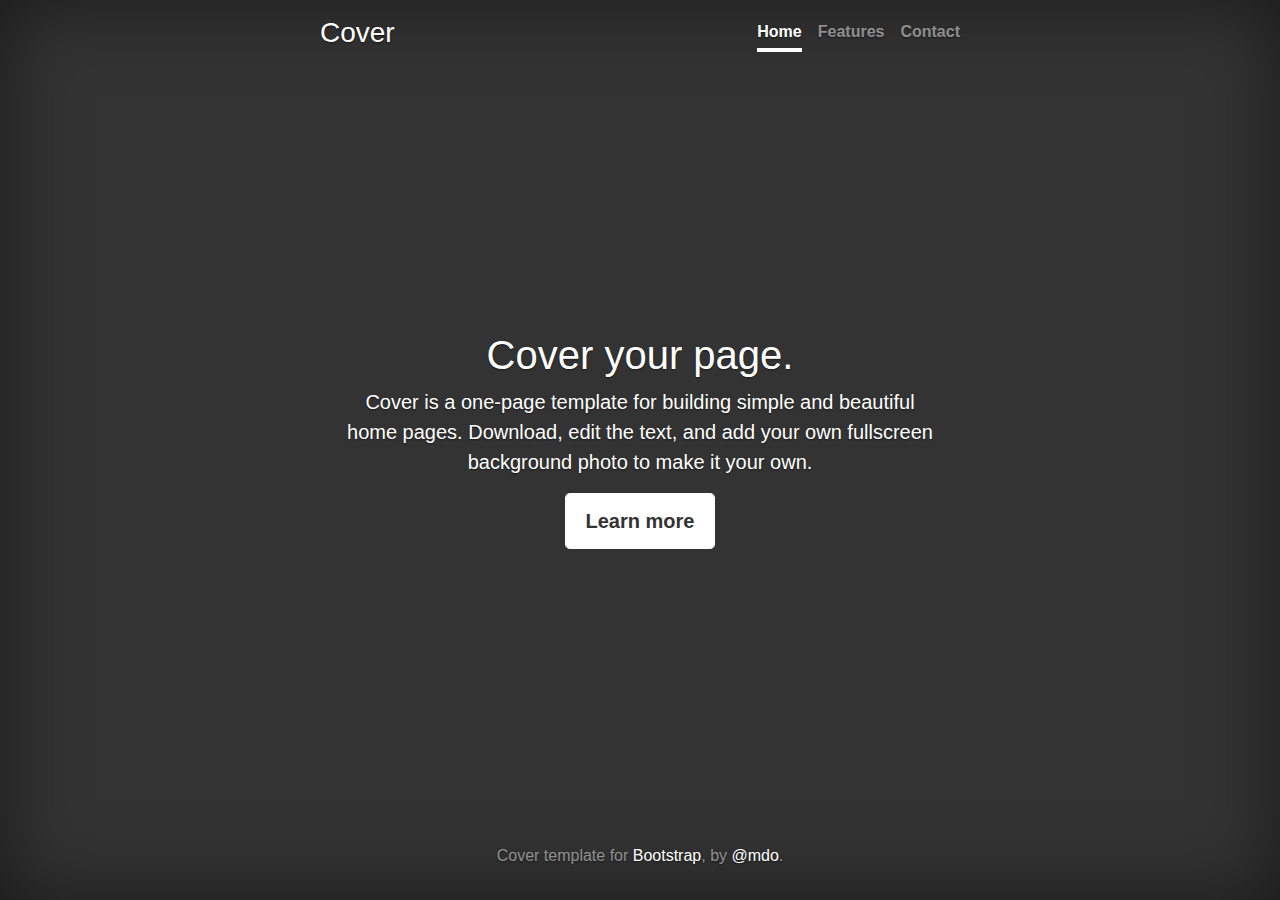
<file: cover/index.html>
<!doctype html>
<html lang="en">
  <head>
    <meta charset="utf-8">
    <meta name="viewport" content="width=device-width, initial-scale=1, shrink-to-fit=no">
    <meta name="description" content="">
    <meta name="author" content="Mark Otto, Jacob Thornton, and Bootstrap contributors">
    <meta name="generator" content="Jekyll v4.0.1">
    <title>Cover Template · Bootstrap</title>

    <link rel="canonical" href="https://getbootstrap.com/docs/4.5/examples/cover/">

    <!-- Bootstrap core CSS -->
<link href="../assets/dist/css/bootstrap.css" rel="stylesheet">

    <style>
      .bd-placeholder-img {
        font-size: 1.125rem;
        text-anchor: middle;
        -webkit-user-select: none;
        -moz-user-select: none;
        -ms-user-select: none;
        user-select: none;
      }

      @media (min-width: 768px) {
        .bd-placeholder-img-lg {
          font-size: 3.5rem;
        }
      }
    </style>
    <!-- Custom styles for this template -->
    <link href="cover.css" rel="stylesheet">
  </head>
  <body class="text-center">
    <div class="cover-container d-flex w-100 h-100 p-3 mx-auto flex-column">
  <header class="masthead mb-auto">
    <div class="inner">
      <h3 class="masthead-brand">Cover</h3>
      <nav class="nav nav-masthead justify-content-center">
        <a class="nav-link active" href="#">Home</a>
        <a class="nav-link" href="#">Features</a>
        <a class="nav-link" href="#">Contact</a>
      </nav>
    </div>
  </header>

  <main role="main" class="inner cover">
    <h1 class="cover-heading">Cover your page.</h1>
    <p class="lead">Cover is a one-page template for building simple and beautiful home pages. Download, edit the text, and add your own fullscreen background photo to make it your own.</p>
    <p class="lead">
      <a href="#" class="btn btn-lg btn-secondary">Learn more</a>
    </p>
  </main>

  <footer class="mastfoot mt-auto">
    <div class="inner">
      <p>Cover template for <a href="https://getbootstrap.com/">Bootstrap</a>, by <a href="https://twitter.com/mdo">@mdo</a>.</p>
    </div>
  </footer>
</div>
</body>
</html>
</file>
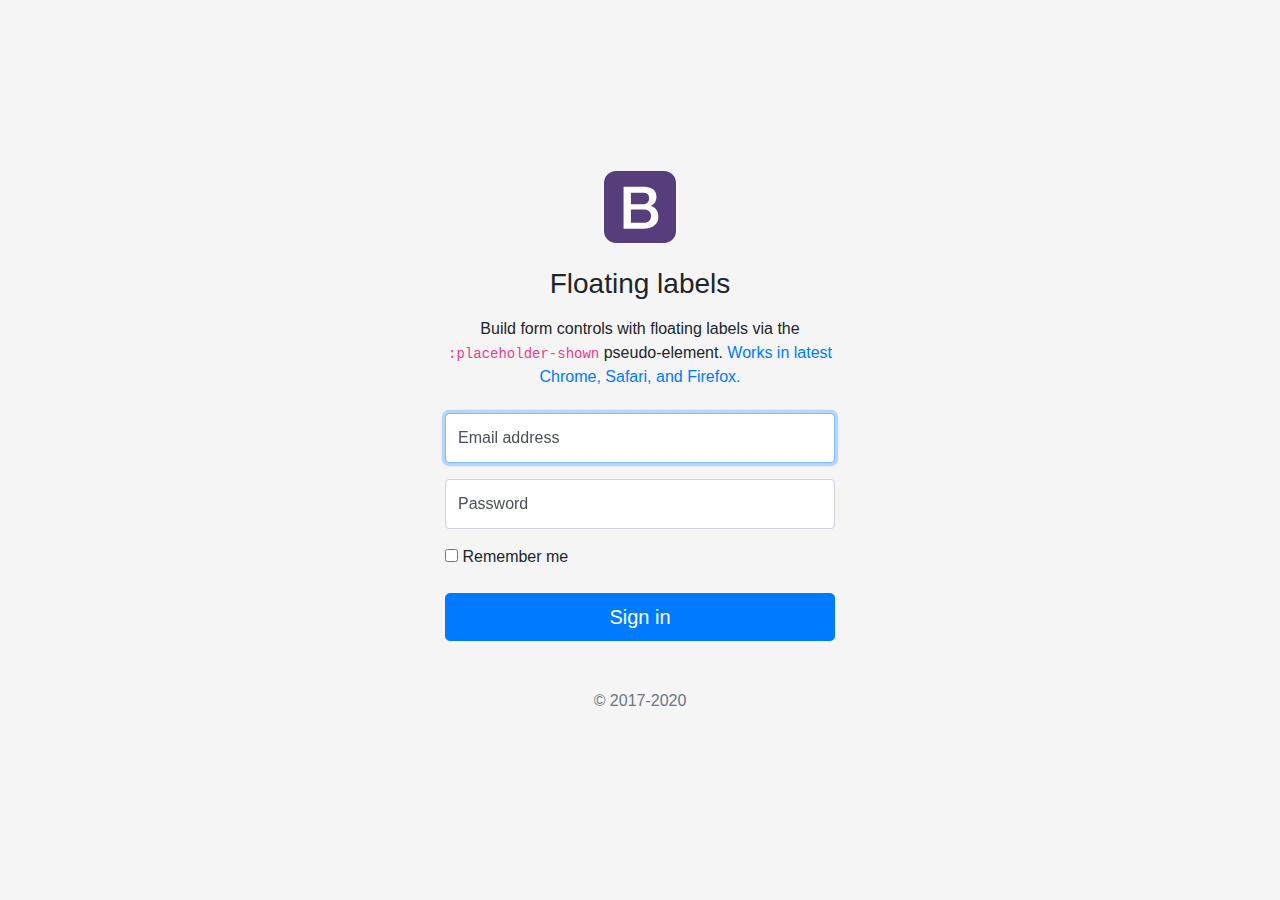
<file: floating-labels/index.html>
<!doctype html>
<html lang="en">
  <head>
    <meta charset="utf-8">
    <meta name="viewport" content="width=device-width, initial-scale=1, shrink-to-fit=no">
    <meta name="description" content="">
    <meta name="author" content="Mark Otto, Jacob Thornton, and Bootstrap contributors">
    <meta name="generator" content="Jekyll v4.0.1">
    <title>Floating labels example · Bootstrap</title>

    <link rel="canonical" href="https://getbootstrap.com/docs/4.5/examples/floating-labels/">

    <!-- Bootstrap core CSS -->
<link href="../assets/dist/css/bootstrap.css" rel="stylesheet">

    <style>
      .bd-placeholder-img {
        font-size: 1.125rem;
        text-anchor: middle;
        -webkit-user-select: none;
        -moz-user-select: none;
        -ms-user-select: none;
        user-select: none;
      }

      @media (min-width: 768px) {
        .bd-placeholder-img-lg {
          font-size: 3.5rem;
        }
      }
    </style>
    <!-- Custom styles for this template -->
    <link href="floating-labels.css" rel="stylesheet">
  </head>
  <body>
    <form class="form-signin">
  <div class="text-center mb-4">
    <img class="mb-4" src="../assets/brand/bootstrap-solid.svg" alt="" width="72" height="72">
    <h1 class="h3 mb-3 font-weight-normal">Floating labels</h1>
    <p>Build form controls with floating labels via the <code>:placeholder-shown</code> pseudo-element. <a href="https://caniuse.com/#feat=css-placeholder-shown">Works in latest Chrome, Safari, and Firefox.</a></p>
  </div>

  <div class="form-label-group">
    <input type="email" id="inputEmail" class="form-control" placeholder="Email address" required autofocus>
    <label for="inputEmail">Email address</label>
  </div>

  <div class="form-label-group">
    <input type="password" id="inputPassword" class="form-control" placeholder="Password" required>
    <label for="inputPassword">Password</label>
  </div>

  <div class="checkbox mb-3">
    <label>
      <input type="checkbox" value="remember-me"> Remember me
    </label>
  </div>
  <button class="btn btn-lg btn-primary btn-block" type="submit">Sign in</button>
  <p class="mt-5 mb-3 text-muted text-center">&copy; 2017-2020</p>
</form>
</body>
</html>
</file>
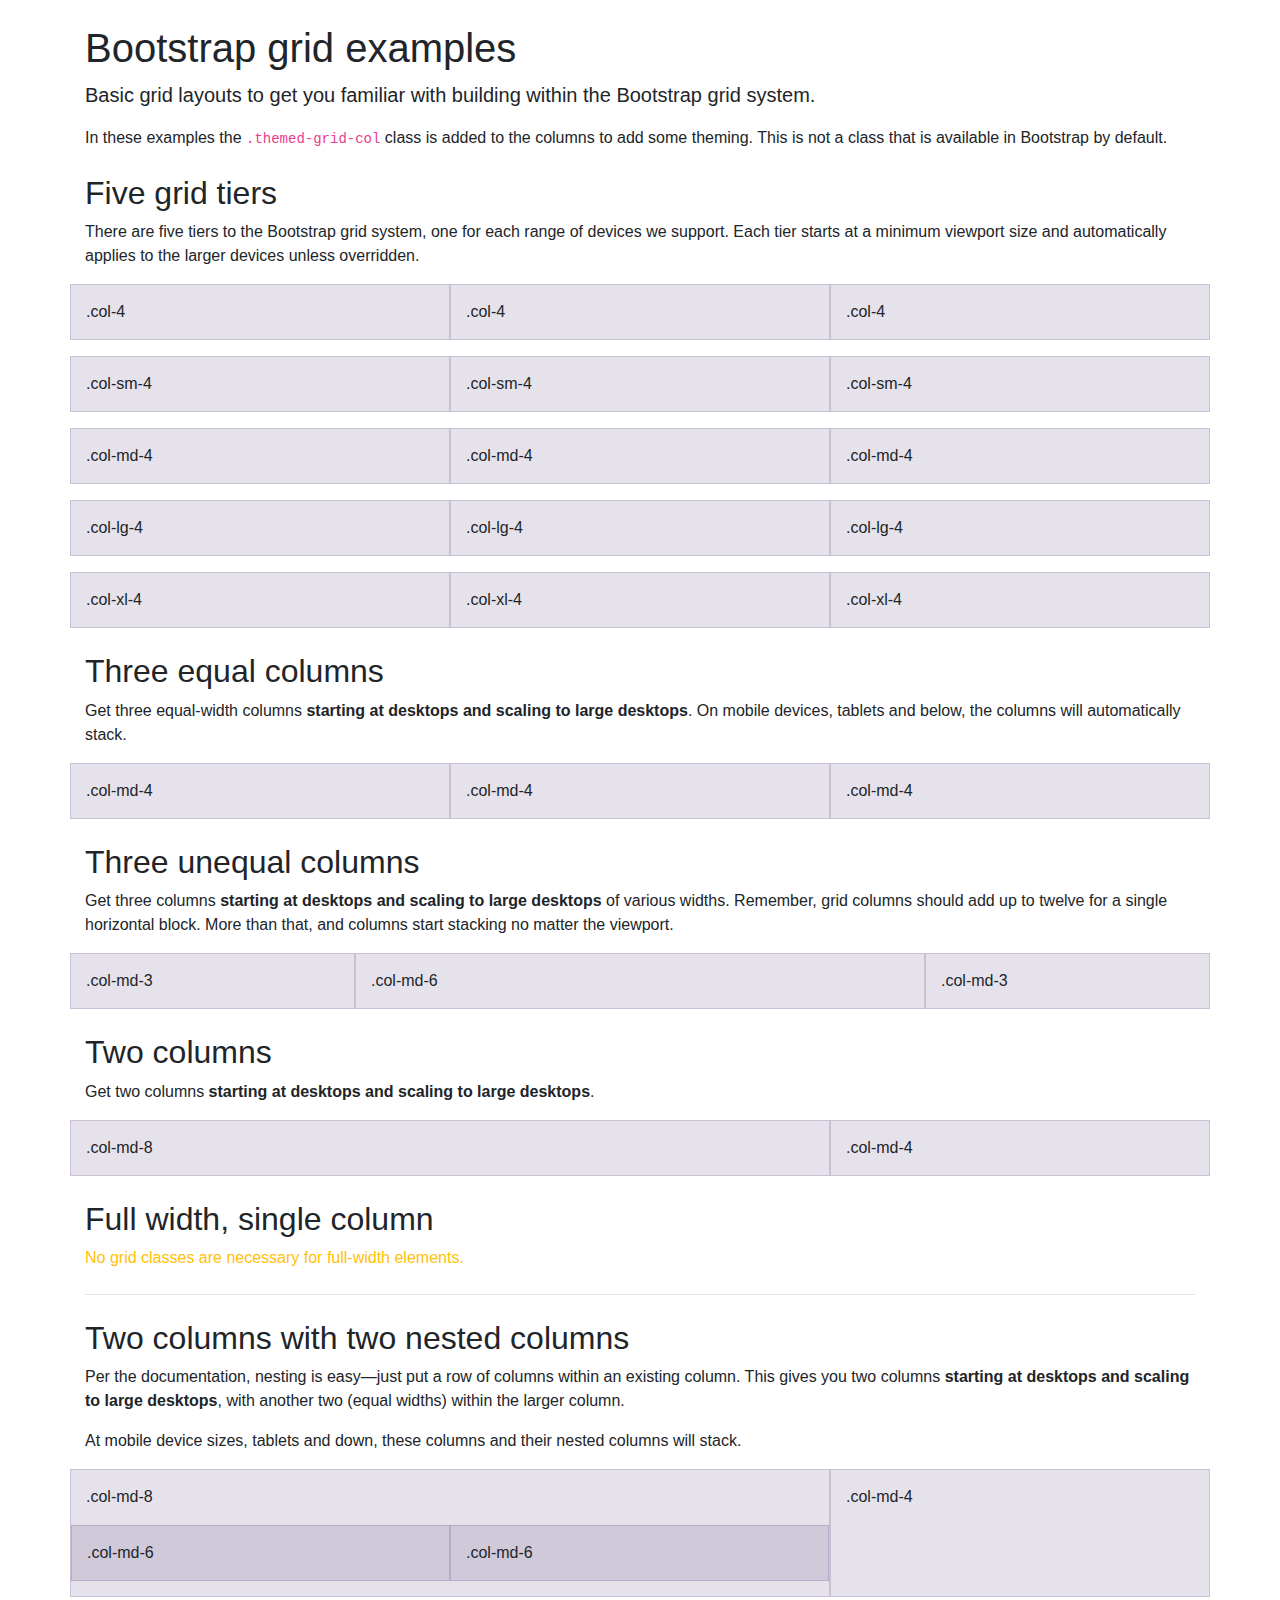
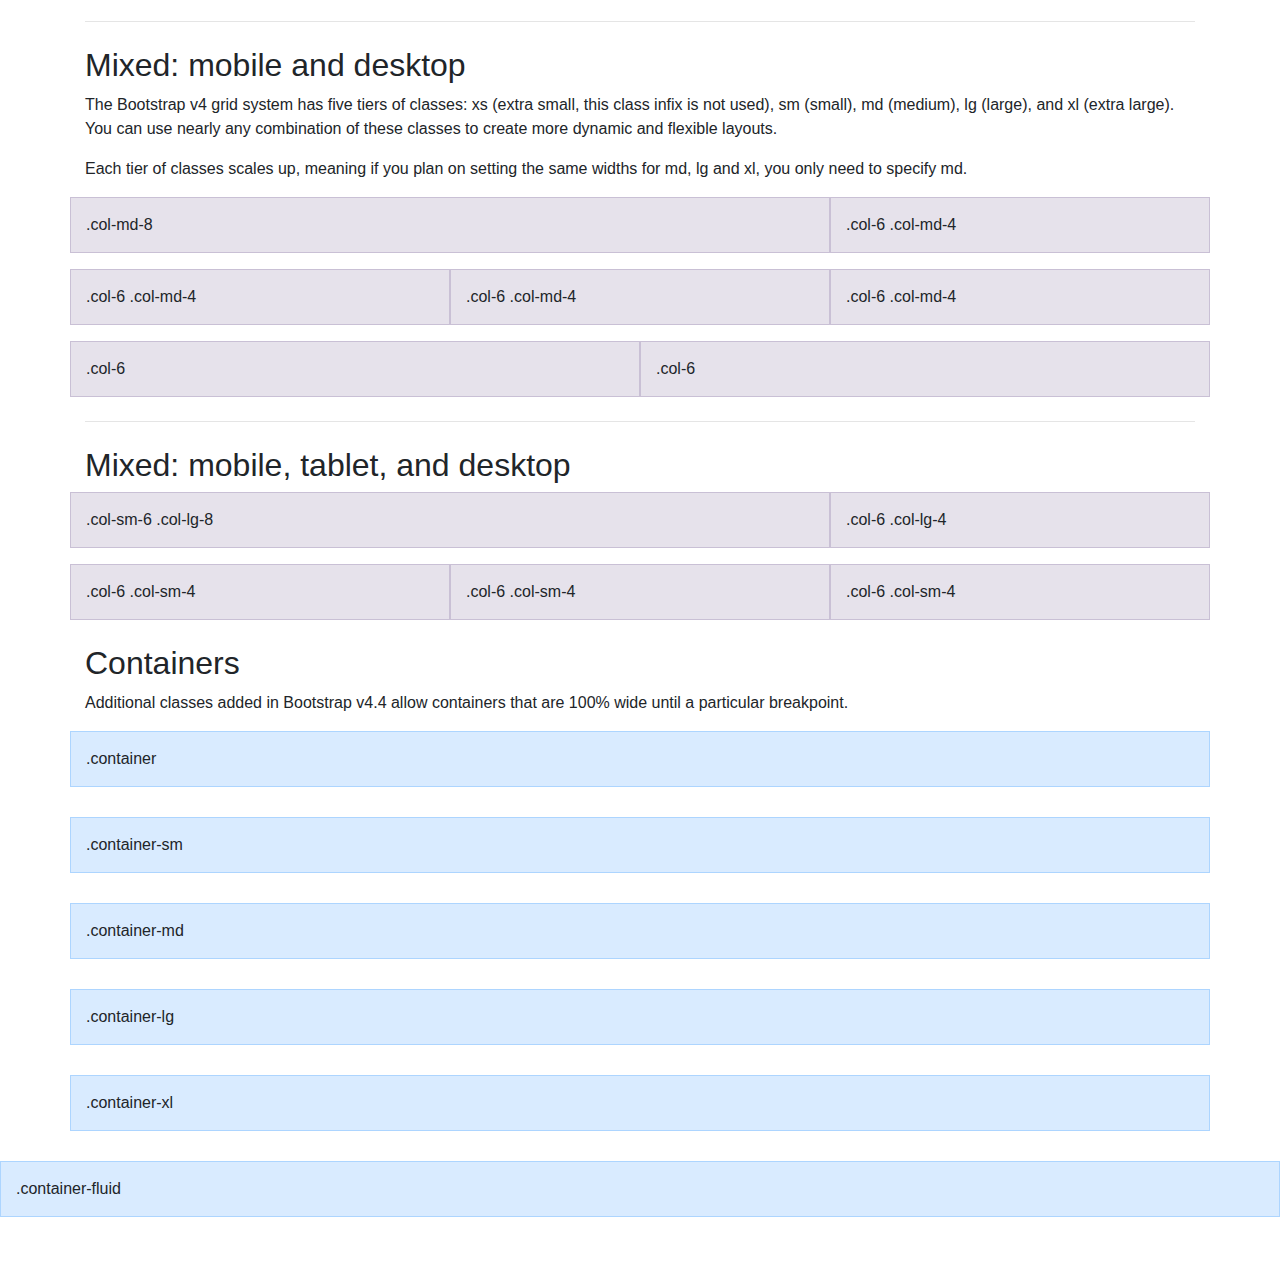
<file: grid/index.html>
<!doctype html>
<html lang="en">
  <head>
    <meta charset="utf-8">
    <meta name="viewport" content="width=device-width, initial-scale=1, shrink-to-fit=no">
    <meta name="description" content="">
    <meta name="author" content="Mark Otto, Jacob Thornton, and Bootstrap contributors">
    <meta name="generator" content="Jekyll v4.0.1">
    <title>Grid Template · Bootstrap</title>

    <link rel="canonical" href="https://getbootstrap.com/docs/4.5/examples/grid/">

    <!-- Bootstrap core CSS -->
<link href="../assets/dist/css/bootstrap.css" rel="stylesheet">

    <style>
      .bd-placeholder-img {
        font-size: 1.125rem;
        text-anchor: middle;
        -webkit-user-select: none;
        -moz-user-select: none;
        -ms-user-select: none;
        user-select: none;
      }

      @media (min-width: 768px) {
        .bd-placeholder-img-lg {
          font-size: 3.5rem;
        }
      }
    </style>
    <!-- Custom styles for this template -->
    <link href="grid.css" rel="stylesheet">
  </head>
  <body class="py-4">
    <div class="container">

  <h1>Bootstrap grid examples</h1>
  <p class="lead">Basic grid layouts to get you familiar with building within the Bootstrap grid system.</p>
  <p>In these examples the <code>.themed-grid-col</code> class is added to the columns to add some theming. This is not a class that is available in Bootstrap by default.</p>

  <h2 class="mt-4">Five grid tiers</h2>
  <p>There are five tiers to the Bootstrap grid system, one for each range of devices we support. Each tier starts at a minimum viewport size and automatically applies to the larger devices unless overridden.</p>

  <div class="row mb-3">
    <div class="col-4 themed-grid-col">.col-4</div>
    <div class="col-4 themed-grid-col">.col-4</div>
    <div class="col-4 themed-grid-col">.col-4</div>
  </div>

  <div class="row mb-3">
    <div class="col-sm-4 themed-grid-col">.col-sm-4</div>
    <div class="col-sm-4 themed-grid-col">.col-sm-4</div>
    <div class="col-sm-4 themed-grid-col">.col-sm-4</div>
  </div>

  <div class="row mb-3">
    <div class="col-md-4 themed-grid-col">.col-md-4</div>
    <div class="col-md-4 themed-grid-col">.col-md-4</div>
    <div class="col-md-4 themed-grid-col">.col-md-4</div>
  </div>

  <div class="row mb-3">
    <div class="col-lg-4 themed-grid-col">.col-lg-4</div>
    <div class="col-lg-4 themed-grid-col">.col-lg-4</div>
    <div class="col-lg-4 themed-grid-col">.col-lg-4</div>
  </div>

  <div class="row mb-3">
    <div class="col-xl-4 themed-grid-col">.col-xl-4</div>
    <div class="col-xl-4 themed-grid-col">.col-xl-4</div>
    <div class="col-xl-4 themed-grid-col">.col-xl-4</div>
  </div>

  <h2 class="mt-4">Three equal columns</h2>
  <p>Get three equal-width columns <strong>starting at desktops and scaling to large desktops</strong>. On mobile devices, tablets and below, the columns will automatically stack.</p>
  <div class="row mb-3">
    <div class="col-md-4 themed-grid-col">.col-md-4</div>
    <div class="col-md-4 themed-grid-col">.col-md-4</div>
    <div class="col-md-4 themed-grid-col">.col-md-4</div>
  </div>

  <h2 class="mt-4">Three unequal columns</h2>
  <p>Get three columns <strong>starting at desktops and scaling to large desktops</strong> of various widths. Remember, grid columns should add up to twelve for a single horizontal block. More than that, and columns start stacking no matter the viewport.</p>
  <div class="row mb-3">
    <div class="col-md-3 themed-grid-col">.col-md-3</div>
    <div class="col-md-6 themed-grid-col">.col-md-6</div>
    <div class="col-md-3 themed-grid-col">.col-md-3</div>
  </div>

  <h2 class="mt-4">Two columns</h2>
  <p>Get two columns <strong>starting at desktops and scaling to large desktops</strong>.</p>
  <div class="row mb-3">
    <div class="col-md-8 themed-grid-col">.col-md-8</div>
    <div class="col-md-4 themed-grid-col">.col-md-4</div>
  </div>

  <h2 class="mt-4">Full width, single column</h2>
  <p class="text-warning">
    No grid classes are necessary for full-width elements.
  </p>

  <hr class="my-4">

  <h2 class="mt-4">Two columns with two nested columns</h2>
  <p>Per the documentation, nesting is easy—just put a row of columns within an existing column. This gives you two columns <strong>starting at desktops and scaling to large desktops</strong>, with another two (equal widths) within the larger column.</p>
  <p>At mobile device sizes, tablets and down, these columns and their nested columns will stack.</p>
  <div class="row mb-3">
    <div class="col-md-8 themed-grid-col">
      <div class="pb-3">
        .col-md-8
      </div>
      <div class="row">
        <div class="col-md-6 themed-grid-col">.col-md-6</div>
        <div class="col-md-6 themed-grid-col">.col-md-6</div>
      </div>
    </div>
    <div class="col-md-4 themed-grid-col">.col-md-4</div>
  </div>

  <hr class="my-4">

  <h2 class="mt-4">Mixed: mobile and desktop</h2>
  <p>The Bootstrap v4 grid system has five tiers of classes: xs (extra small, this class infix is not used), sm (small), md (medium), lg (large), and xl (extra large). You can use nearly any combination of these classes to create more dynamic and flexible layouts.</p>
  <p>Each tier of classes scales up, meaning if you plan on setting the same widths for md, lg and xl, you only need to specify md.</p>
  <div class="row mb-3">
    <div class="col-md-8 themed-grid-col">.col-md-8</div>
    <div class="col-6 col-md-4 themed-grid-col">.col-6 .col-md-4</div>
  </div>
  <div class="row mb-3">
    <div class="col-6 col-md-4 themed-grid-col">.col-6 .col-md-4</div>
    <div class="col-6 col-md-4 themed-grid-col">.col-6 .col-md-4</div>
    <div class="col-6 col-md-4 themed-grid-col">.col-6 .col-md-4</div>
  </div>
  <div class="row mb-3">
    <div class="col-6 themed-grid-col">.col-6</div>
    <div class="col-6 themed-grid-col">.col-6</div>
  </div>

  <hr class="my-4">

  <h2 class="mt-4">Mixed: mobile, tablet, and desktop</h2>
  <div class="row mb-3">
    <div class="col-sm-6 col-lg-8 themed-grid-col">.col-sm-6 .col-lg-8</div>
    <div class="col-6 col-lg-4 themed-grid-col">.col-6 .col-lg-4</div>
  </div>
  <div class="row mb-3">
    <div class="col-6 col-sm-4 themed-grid-col">.col-6 .col-sm-4</div>
    <div class="col-6 col-sm-4 themed-grid-col">.col-6 .col-sm-4</div>
    <div class="col-6 col-sm-4 themed-grid-col">.col-6 .col-sm-4</div>
  </div>

</div>

<div class="container" id="containers">
  <h2 class="mt-4">Containers</h2>
  <p>Additional classes added in Bootstrap v4.4 allow containers that are 100% wide until a particular breakpoint.</p>
</div>

<div class="container themed-container">.container</div>
<div class="container-sm themed-container">.container-sm</div>
<div class="container-md themed-container">.container-md</div>
<div class="container-lg themed-container">.container-lg</div>
<div class="container-xl themed-container">.container-xl</div>
<div class="container-fluid themed-container">.container-fluid</div>
</body>
</html>
</file>
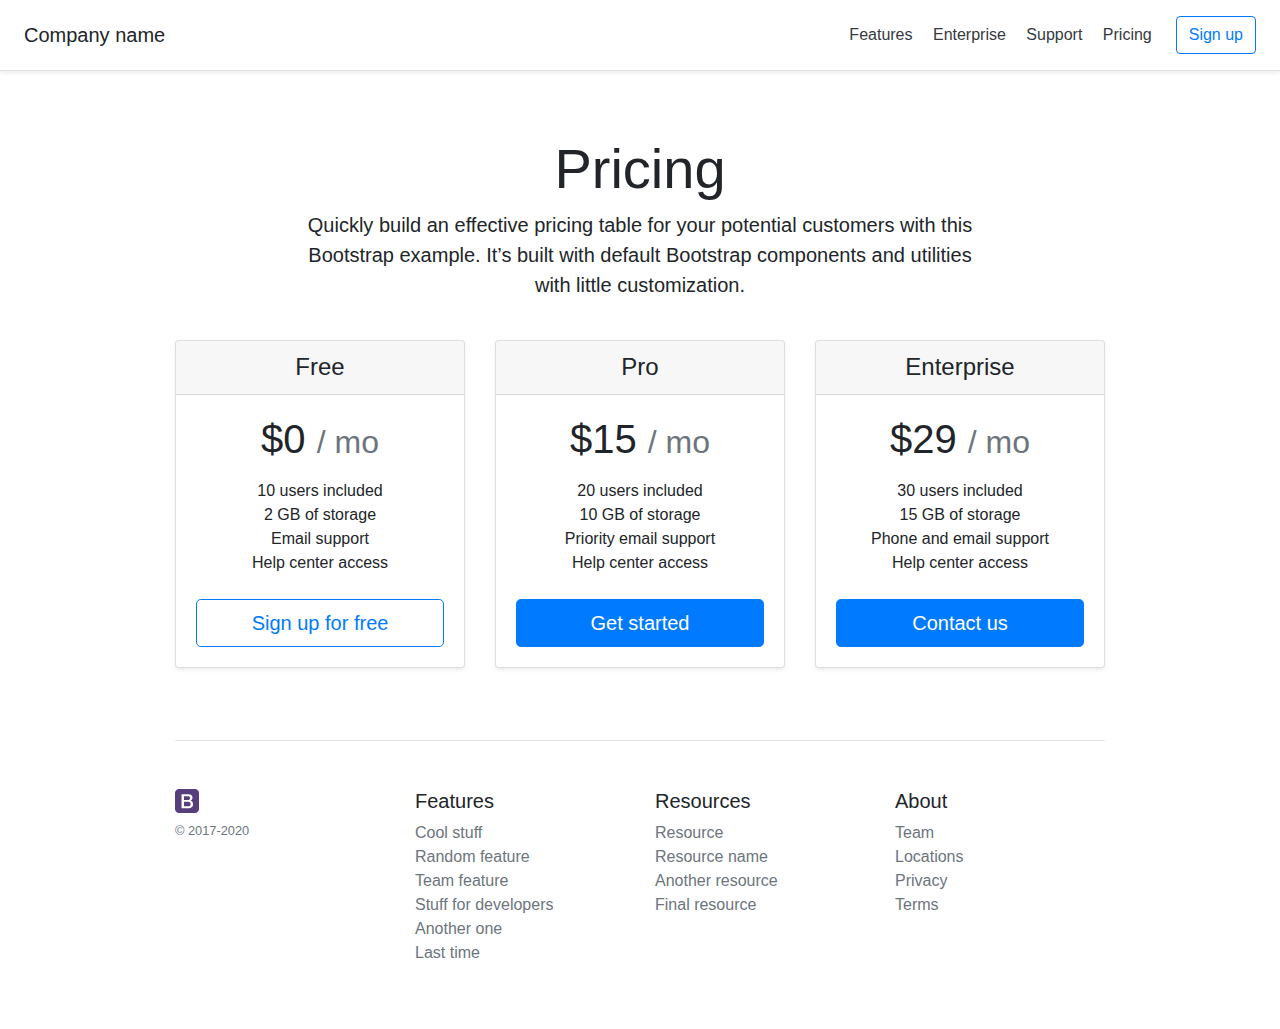
<file: pricing/index.html>
<!doctype html>
<html lang="en">
  <head>
    <meta charset="utf-8">
    <meta name="viewport" content="width=device-width, initial-scale=1, shrink-to-fit=no">
    <meta name="description" content="">
    <meta name="author" content="Mark Otto, Jacob Thornton, and Bootstrap contributors">
    <meta name="generator" content="Jekyll v4.0.1">
    <title>Pricing example · Bootstrap</title>

    <link rel="canonical" href="https://getbootstrap.com/docs/4.5/examples/pricing/">

    <!-- Bootstrap core CSS -->
<link href="../assets/dist/css/bootstrap.css" rel="stylesheet">

    <style>
      .bd-placeholder-img {
        font-size: 1.125rem;
        text-anchor: middle;
        -webkit-user-select: none;
        -moz-user-select: none;
        -ms-user-select: none;
        user-select: none;
      }

      @media (min-width: 768px) {
        .bd-placeholder-img-lg {
          font-size: 3.5rem;
        }
      }
    </style>
    <!-- Custom styles for this template -->
    <link href="pricing.css" rel="stylesheet">
  </head>
  <body>
    <div class="d-flex flex-column flex-md-row align-items-center p-3 px-md-4 mb-3 bg-white border-bottom shadow-sm">
  <h5 class="my-0 mr-md-auto font-weight-normal">Company name</h5>
  <nav class="my-2 my-md-0 mr-md-3">
    <a class="p-2 text-dark" href="#">Features</a>
    <a class="p-2 text-dark" href="#">Enterprise</a>
    <a class="p-2 text-dark" href="#">Support</a>
    <a class="p-2 text-dark" href="#">Pricing</a>
  </nav>
  <a class="btn btn-outline-primary" href="#">Sign up</a>
</div>

<div class="pricing-header px-3 py-3 pt-md-5 pb-md-4 mx-auto text-center">
  <h1 class="display-4">Pricing</h1>
  <p class="lead">Quickly build an effective pricing table for your potential customers with this Bootstrap example. It’s built with default Bootstrap components and utilities with little customization.</p>
</div>

<div class="container">
  <div class="card-deck mb-3 text-center">
    <div class="card mb-4 shadow-sm">
      <div class="card-header">
        <h4 class="my-0 font-weight-normal">Free</h4>
      </div>
      <div class="card-body">
        <h1 class="card-title pricing-card-title">$0 <small class="text-muted">/ mo</small></h1>
        <ul class="list-unstyled mt-3 mb-4">
          <li>10 users included</li>
          <li>2 GB of storage</li>
          <li>Email support</li>
          <li>Help center access</li>
        </ul>
        <button type="button" class="btn btn-lg btn-block btn-outline-primary">Sign up for free</button>
      </div>
    </div>
    <div class="card mb-4 shadow-sm">
      <div class="card-header">
        <h4 class="my-0 font-weight-normal">Pro</h4>
      </div>
      <div class="card-body">
        <h1 class="card-title pricing-card-title">$15 <small class="text-muted">/ mo</small></h1>
        <ul class="list-unstyled mt-3 mb-4">
          <li>20 users included</li>
          <li>10 GB of storage</li>
          <li>Priority email support</li>
          <li>Help center access</li>
        </ul>
        <button type="button" class="btn btn-lg btn-block btn-primary">Get started</button>
      </div>
    </div>
    <div class="card mb-4 shadow-sm">
      <div class="card-header">
        <h4 class="my-0 font-weight-normal">Enterprise</h4>
      </div>
      <div class="card-body">
        <h1 class="card-title pricing-card-title">$29 <small class="text-muted">/ mo</small></h1>
        <ul class="list-unstyled mt-3 mb-4">
          <li>30 users included</li>
          <li>15 GB of storage</li>
          <li>Phone and email support</li>
          <li>Help center access</li>
        </ul>
        <button type="button" class="btn btn-lg btn-block btn-primary">Contact us</button>
      </div>
    </div>
  </div>

  <footer class="pt-4 my-md-5 pt-md-5 border-top">
    <div class="row">
      <div class="col-12 col-md">
        <img class="mb-2" src="../assets/brand/bootstrap-solid.svg" alt="" width="24" height="24">
        <small class="d-block mb-3 text-muted">&copy; 2017-2020</small>
      </div>
      <div class="col-6 col-md">
        <h5>Features</h5>
        <ul class="list-unstyled text-small">
          <li><a class="text-muted" href="#">Cool stuff</a></li>
          <li><a class="text-muted" href="#">Random feature</a></li>
          <li><a class="text-muted" href="#">Team feature</a></li>
          <li><a class="text-muted" href="#">Stuff for developers</a></li>
          <li><a class="text-muted" href="#">Another one</a></li>
          <li><a class="text-muted" href="#">Last time</a></li>
        </ul>
      </div>
      <div class="col-6 col-md">
        <h5>Resources</h5>
        <ul class="list-unstyled text-small">
          <li><a class="text-muted" href="#">Resource</a></li>
          <li><a class="text-muted" href="#">Resource name</a></li>
          <li><a class="text-muted" href="#">Another resource</a></li>
          <li><a class="text-muted" href="#">Final resource</a></li>
        </ul>
      </div>
      <div class="col-6 col-md">
        <h5>About</h5>
        <ul class="list-unstyled text-small">
          <li><a class="text-muted" href="#">Team</a></li>
          <li><a class="text-muted" href="#">Locations</a></li>
          <li><a class="text-muted" href="#">Privacy</a></li>
          <li><a class="text-muted" href="#">Terms</a></li>
        </ul>
      </div>
    </div>
  </footer>
</div>
</body>
</html>
</file>
<file: cover/cover.css>
/*
 * Globals
 */

/* Links */
a,
a:focus,
a:hover {
  color: #fff;
}

/* Custom default button */
.btn-secondary,
.btn-secondary:hover,
.btn-secondary:focus {
  color: #333;
  text-shadow: none; /* Prevent inheritance from `body` */
  background-color: #fff;
  border: .05rem solid #fff;
}


/*
 * Base structure
 */

html,
body {
  height: 100%;
  background-color: #333;
}

body {
  display: -ms-flexbox;
  display: flex;
  color: #fff;
  text-shadow: 0 .05rem .1rem rgba(0, 0, 0, .5);
  box-shadow: inset 0 0 5rem rgba(0, 0, 0, .5);
}

.cover-container {
  max-width: 42em;
}


/*
 * Header
 */
.masthead {
  margin-bottom: 2rem;
}

.masthead-brand {
  margin-bottom: 0;
}

.nav-masthead .nav-link {
  padding: .25rem 0;
  font-weight: 700;
  color: rgba(255, 255, 255, .5);
  background-color: transparent;
  border-bottom: .25rem solid transparent;
}

.nav-masthead .nav-link:hover,
.nav-masthead .nav-link:focus {
  border-bottom-color: rgba(255, 255, 255, .25);
}

.nav-masthead .nav-link + .nav-link {
  margin-left: 1rem;
}

.nav-masthead .active {
  color: #fff;
  border-bottom-color: #fff;
}

@media (min-width: 48em) {
  .masthead-brand {
    float: left;
  }
  .nav-masthead {
    float: right;
  }
}


/*
 * Cover
 */
.cover {
  padding: 0 1.5rem;
}
.cover .btn-lg {
  padding: .75rem 1.25rem;
  font-weight: 700;
}


/*
 * Footer
 */
.mastfoot {
  color: rgba(255, 255, 255, .5);
}
</file>
<file: floating-labels/floating-labels.css>
html,
body {
  height: 100%;
}

body {
  display: -ms-flexbox;
  display: flex;
  -ms-flex-align: center;
  align-items: center;
  padding-top: 40px;
  padding-bottom: 40px;
  background-color: #f5f5f5;
}

.form-signin {
  width: 100%;
  max-width: 420px;
  padding: 15px;
  margin: auto;
}

.form-label-group {
  position: relative;
  margin-bottom: 1rem;
}

.form-label-group > input,
.form-label-group > label {
  height: 3.125rem;
  padding: .75rem;
}

.form-label-group > label {
  position: absolute;
  top: 0;
  left: 0;
  display: block;
  width: 100%;
  margin-bottom: 0; /* Override default `<label>` margin */
  line-height: 1.5;
  color: #495057;
  pointer-events: none;
  cursor: text; /* Match the input under the label */
  border: 1px solid transparent;
  border-radius: .25rem;
  transition: all .1s ease-in-out;
}

.form-label-group input::-webkit-input-placeholder {
  color: transparent;
}

.form-label-group input:-ms-input-placeholder {
  color: transparent;
}

.form-label-group input::-ms-input-placeholder {
  color: transparent;
}

.form-label-group input::-moz-placeholder {
  color: transparent;
}

.form-label-group input::placeholder {
  color: transparent;
}

.form-label-group input:not(:placeholder-shown) {
  padding-top: 1.25rem;
  padding-bottom: .25rem;
}

.form-label-group input:not(:placeholder-shown) ~ label {
  padding-top: .25rem;
  padding-bottom: .25rem;
  font-size: 12px;
  color: #777;
}

/* Fallback for Edge
-------------------------------------------------- */
@supports (-ms-ime-align: auto) {
  .form-label-group > label {
    display: none;
  }
  .form-label-group input::-ms-input-placeholder {
    color: #777;
  }
}

/* Fallback for IE
-------------------------------------------------- */
@media all and (-ms-high-contrast: none), (-ms-high-contrast: active) {
  .form-label-group > label {
    display: none;
  }
  .form-label-group input:-ms-input-placeholder {
    color: #777;
  }
}
</file>
<file: grid/grid.css>
.themed-grid-col {
  padding-top: 15px;
  padding-bottom: 15px;
  background-color: rgba(86, 61, 124, .15);
  border: 1px solid rgba(86, 61, 124, .2);
}

.themed-container {
  padding: 15px;
  margin-bottom: 30px;
  background-color: rgba(0, 123, 255, .15);
  border: 1px solid rgba(0, 123, 255, .2);
}
</file>
<file: pricing/pricing.css>
html {
  font-size: 14px;
}
@media (min-width: 768px) {
  html {
    font-size: 16px;
  }
}

.container {
  max-width: 960px;
}

.pricing-header {
  max-width: 700px;
}

.card-deck .card {
  min-width: 220px;
}
</file>
